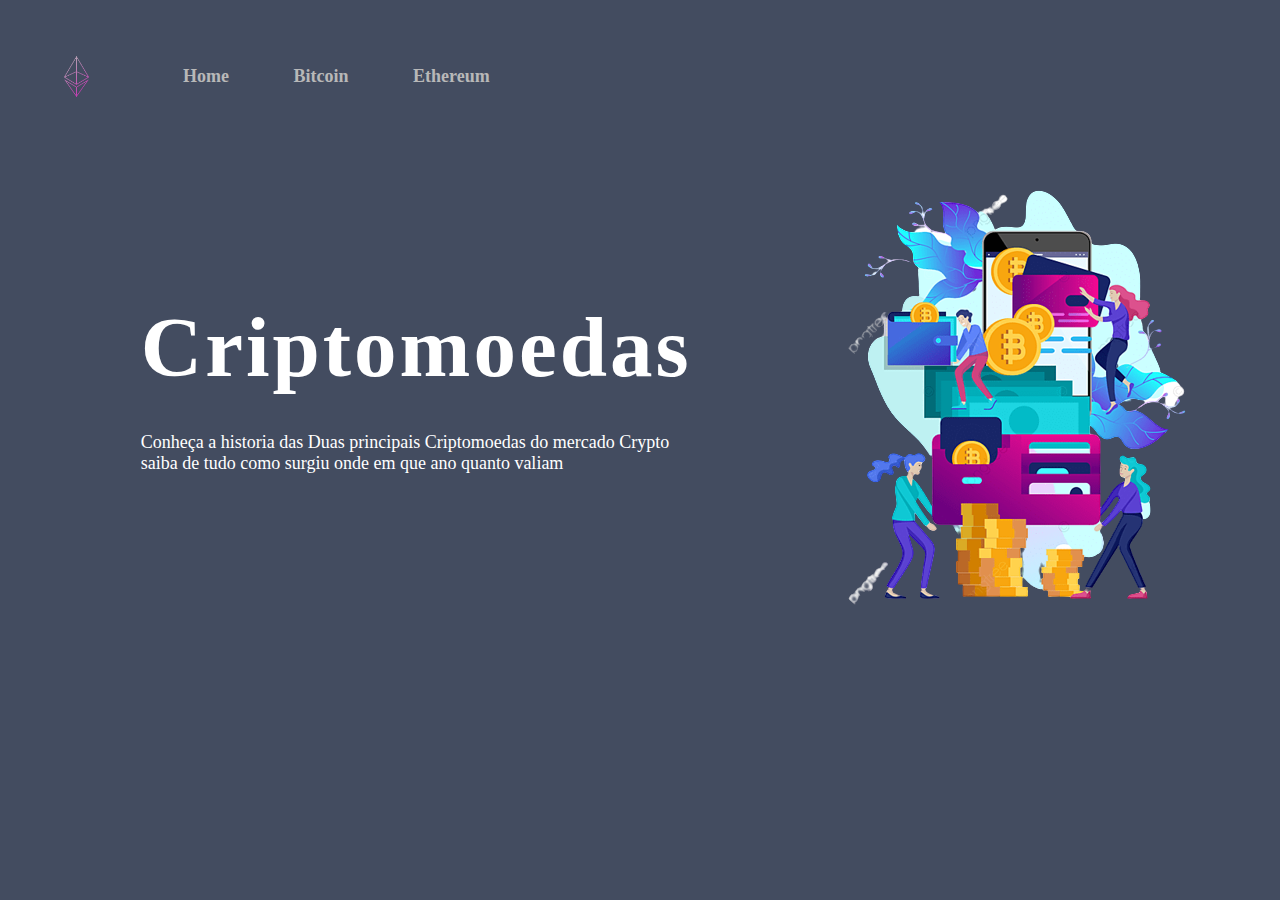
<file: index.html>
<!DOCTYPE html>
<html lang="en">

<head>
    <meta charset="UTF-8">
    <meta http-equiv="X-UA-Compatible" content="IE=edge">
    <meta name="viewport" content="width=device-width, initial-scale=1.0">
    <link rel="stylesheet" href="style/style.css">
    <link rel="shortcut icon" href="icon/favicon.ico" type="image/x-icon">
    <link rel="stylesheet" href="style/responsivo.css">
    <title>Home</title>

</head>

<body>
    <header>
        <nav>
            <img class="eth" src="img/ethereum-logo-wireframe.8c2f2894.webp" alt="eth">
            <div class="nav-list">
                <a href="">Home</a>
                <a href="bitcoin.html">Bitcoin</a>
                <a href="eth.html">Ethereum</a>
            </div>


        </nav>
    </header>

    <main>
        <div class="conteudo">

            <div class="texto">
                <h1>Criptomoedas</h1>
                <p>Conheça a historia das Duas principais Criptomoedas do mercado Crypto <br> saiba de tudo como surgiu
                    onde em que ano quanto valiam</p>
            </div>


            <div class="imagem">
                <img class="img" src="img/img-removebg-preview.png" alt="Criptomoedas">
            </div>


        </div>
    </main>
</body>

</html>
</file>
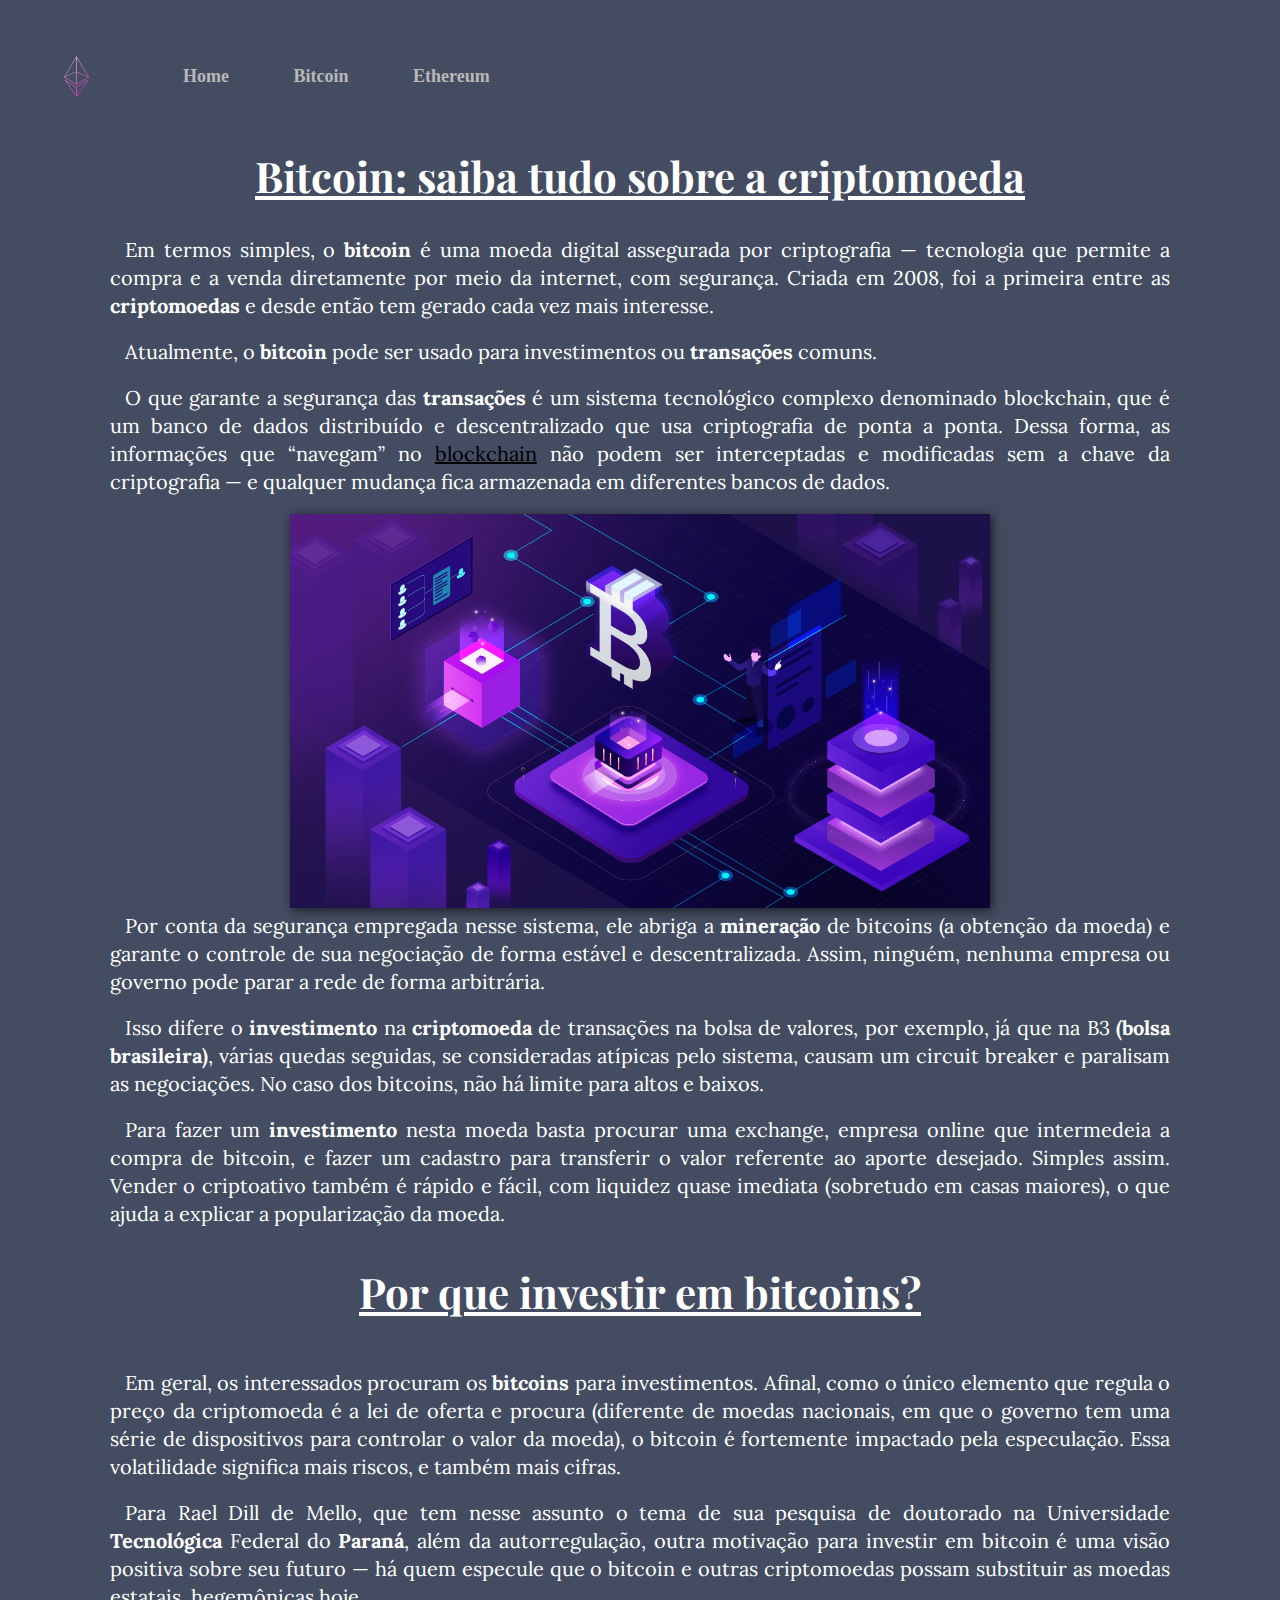
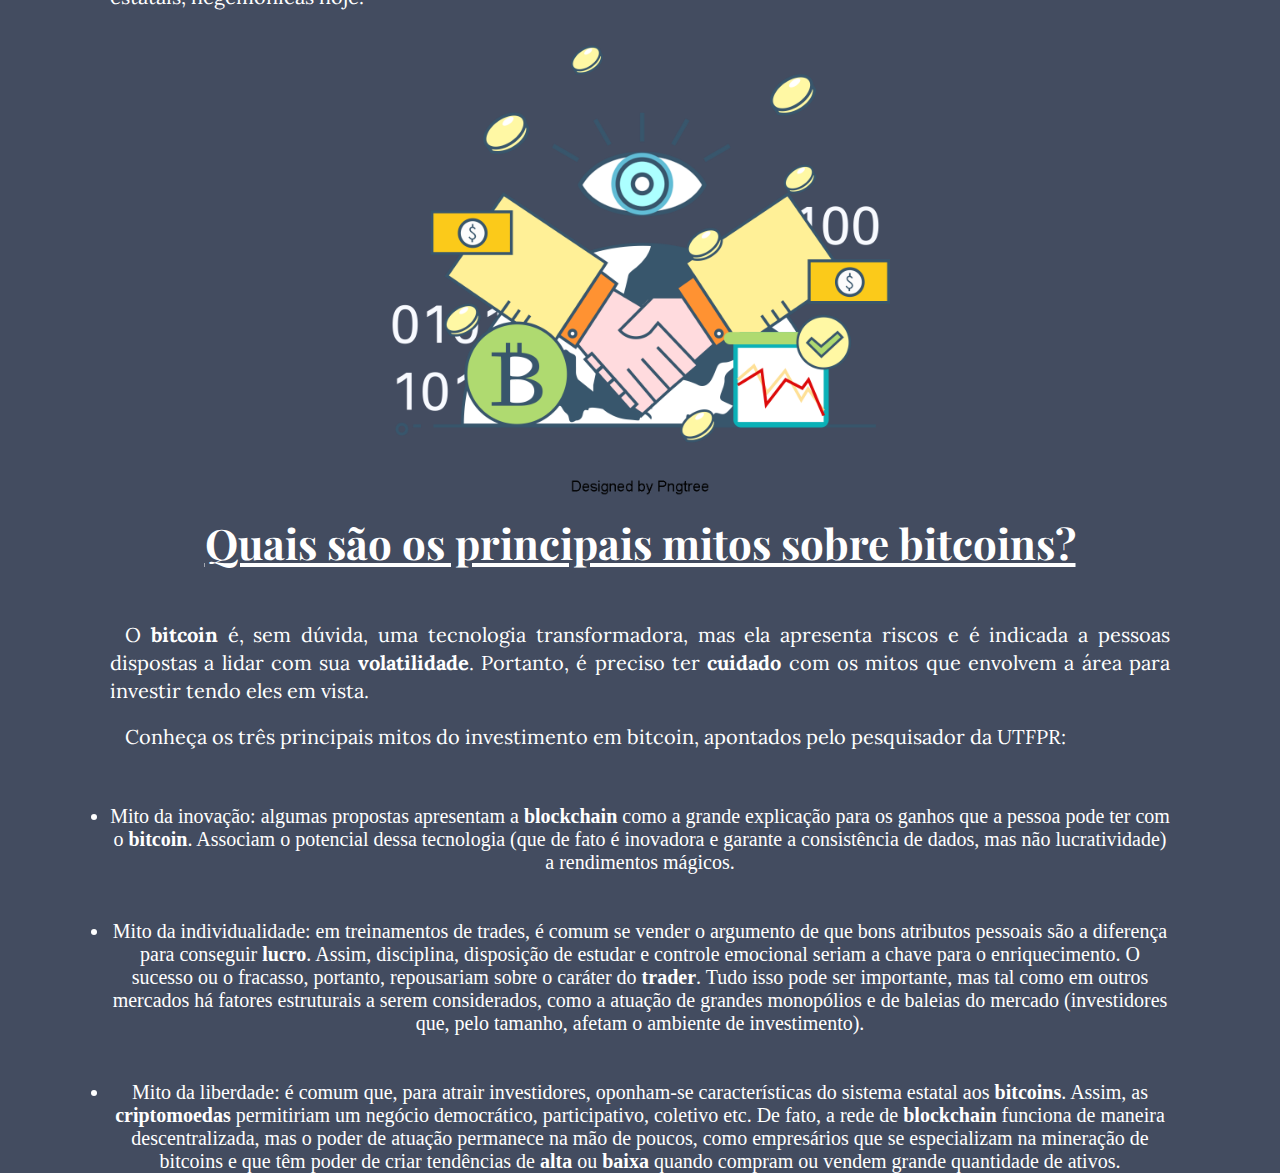
<file: bitcoin.html>
<!DOCTYPE html>
<html lang="pt-br">

<head>
    <meta charset="UTF-8">
    <meta http-equiv="X-UA-Compatible" content="IE=edge">
    <meta name="viewport" content="width=device-width, initial-scale=1.0">
    <link rel="stylesheet" href="style/style.css">
    <link rel="shortcut icon" href="icon/favicon.ico" type="image/x-icon">
    <link rel="stylesheet" href="style/bitcoin.css">
    <link rel="stylesheet" href="style/bitcoin-res.css">
    <title>Bitcoin</title>
    <style>
        p a {
            color: rgb(0, 0, 0);
        }

        p a:hover {
            color: #7083d1;
        }
    </style>

</head>

<body>
    <header>
        <nav>
            <img class="eth" src="img/ethereum-logo-wireframe.8c2f2894.webp" alt="eth">
            <div class="nav-list">
                <a href="index.html">Home</a>
                <a href="">Bitcoin</a>
                <a href="eth.html">Ethereum</a>
            </div>


        </nav>
    </header>
    <main>
        <section>
            <h1>Bitcoin: saiba tudo sobre a criptomoeda</h1>
        </section>
        <section>
            <p>
                Em termos simples, o <strong>bitcoin</strong> é uma moeda digital assegurada por criptografia —
                tecnologia que permite a
                compra e a venda diretamente por meio da internet, com segurança. Criada em 2008, foi a primeira entre
                as <b>criptomoedas</b> e desde então tem gerado cada vez mais interesse.
            </p> <br>
            <p>
                Atualmente, o <b>bitcoin</b> pode ser usado para investimentos ou <b>transações</b> comuns.
            </p><br>
            <p>
                O que garante a segurança das <b>transações</b> é um sistema tecnológico complexo denominado blockchain,
                que é
                um banco de dados distribuído e descentralizado que usa criptografia de ponta a ponta. Dessa forma, as
                informações que “navegam” no <a href="https://tecnoblog.net/responde/como-funciona-blockchain-bitcoin/"
                    target="_blank">blockchain</a> não podem ser
                interceptadas e modificadas sem a chave da
                criptografia — e qualquer mudança fica armazenada em diferentes bancos de dados.
            </p><br>
            <section class="img01">
                <img src="img/—Pngtree—purple internet bitcoin blockchain_4205250.png" alt="crypto">
            </section>

            <p>
                Por conta da segurança empregada nesse sistema, ele abriga a <b>mineração</b> de bitcoins (a obtenção da
                moeda)
                e garante o controle de sua negociação de forma estável e descentralizada. Assim, ninguém, nenhuma
                empresa ou governo pode parar a rede de forma arbitrária.
            </p><br>
            <p>
                Isso difere o <b>investimento</b> na <b>criptomoeda</b> de transações na bolsa de valores, por exemplo,
                já que na B3
                <b>(bolsa brasileira)</b>, várias quedas seguidas, se consideradas atípicas pelo sistema, causam um
                circuit
                breaker e paralisam as negociações. No caso dos bitcoins, não há limite para altos e baixos.
            </p><br>
            <p>
                Para fazer um <b>investimento</b> nesta moeda basta procurar uma exchange, empresa online que
                intermedeia a
                compra de bitcoin, e fazer um cadastro para transferir o valor referente ao aporte desejado. Simples
                assim. Vender o criptoativo também é rápido e fácil, com liquidez quase imediata (sobretudo em casas
                maiores), o que ajuda a explicar a popularização da moeda.
            </p><br><br>

            <h1>Por que investir em bitcoins?</h1><br>
            <p>
                Em geral, os interessados procuram os <b>bitcoins</b> para investimentos. Afinal, como o único elemento
                que
                regula o preço da criptomoeda é a lei de oferta e procura (diferente de moedas nacionais, em que o
                governo tem uma série de dispositivos para controlar o valor da moeda), o bitcoin é fortemente impactado
                pela especulação. Essa volatilidade significa mais riscos, e também mais cifras.
            </p><br>
            <p>
                Para Rael Dill de Mello, que tem nesse assunto o tema de sua pesquisa de doutorado na Universidade
                <b>Tecnológica</b> Federal do <b>Paraná</b>, além da autorregulação, outra motivação para investir em
                bitcoin é uma
                visão positiva sobre seu futuro — há quem especule que o bitcoin e outras criptomoedas possam substituir
                as moedas estatais, hegemônicas hoje.
            </p>
            <section class="img02">
                <img src="img/—Pngtree—financial bitcoin transaction vector illustration_3692884.png" alt="crypto">
            </section>

            <h1>Quais são os principais mitos sobre bitcoins?</h1><br>

            <p>
                O <b>bitcoin</b> é, sem dúvida, uma tecnologia transformadora, mas ela apresenta riscos e é indicada a
                pessoas
                dispostas a lidar com sua <b>volatilidade</b>. Portanto, é preciso ter <b>cuidado</b> com os mitos que
                envolvem a área
                para investir tendo eles em vista.
            </p><br>
            <p>
                Conheça os três principais mitos do investimento em bitcoin, apontados pelo pesquisador da UTFPR:
            </p><br><br><br>

            <p>
            <ul>
                <li>Mito da inovação: algumas propostas apresentam a <b>blockchain</b> como a grande explicação para os
                    ganhos
                    que a pessoa pode ter com o <b>bitcoin</b>. Associam o potencial dessa tecnologia (que de fato é
                    inovadora
                    e garante a consistência de dados, mas não lucratividade) a rendimentos mágicos.</li><br><br>
                <li>Mito da individualidade: em treinamentos de trades, é comum se vender o argumento de que bons
                    atributos pessoais são a diferença para conseguir <b>lucro</b>. Assim, disciplina, disposição de
                    estudar e
                    controle emocional seriam a chave para o enriquecimento. O sucesso ou o fracasso, portanto,
                    repousariam sobre o caráter do <b>trader</b>. Tudo isso pode ser importante, mas tal como em outros
                    mercados há fatores estruturais a serem considerados, como a atuação de grandes monopólios e de
                    baleias do mercado (investidores que, pelo tamanho, afetam o ambiente de investimento).</li><br><br>
                <li>Mito da liberdade: é comum que, para atrair investidores, oponham-se características do sistema
                    estatal aos <b>bitcoins</b>. Assim, as <b>criptomoedas</b> permitiriam um negócio democrático,
                    participativo,
                    coletivo etc. De fato, a rede de <b>blockchain</b> funciona de maneira descentralizada, mas o poder
                    de
                    atuação permanece na mão de poucos, como empresários que se especializam na mineração de bitcoins e
                    que têm poder de criar tendências de <b>alta</b> ou <b>baixa</b> quando compram ou vendem grande
                    quantidade de
                    ativos.</li>
            </ul>
            </p>






        </section>

    </main>

















</body>

</html>
</file>
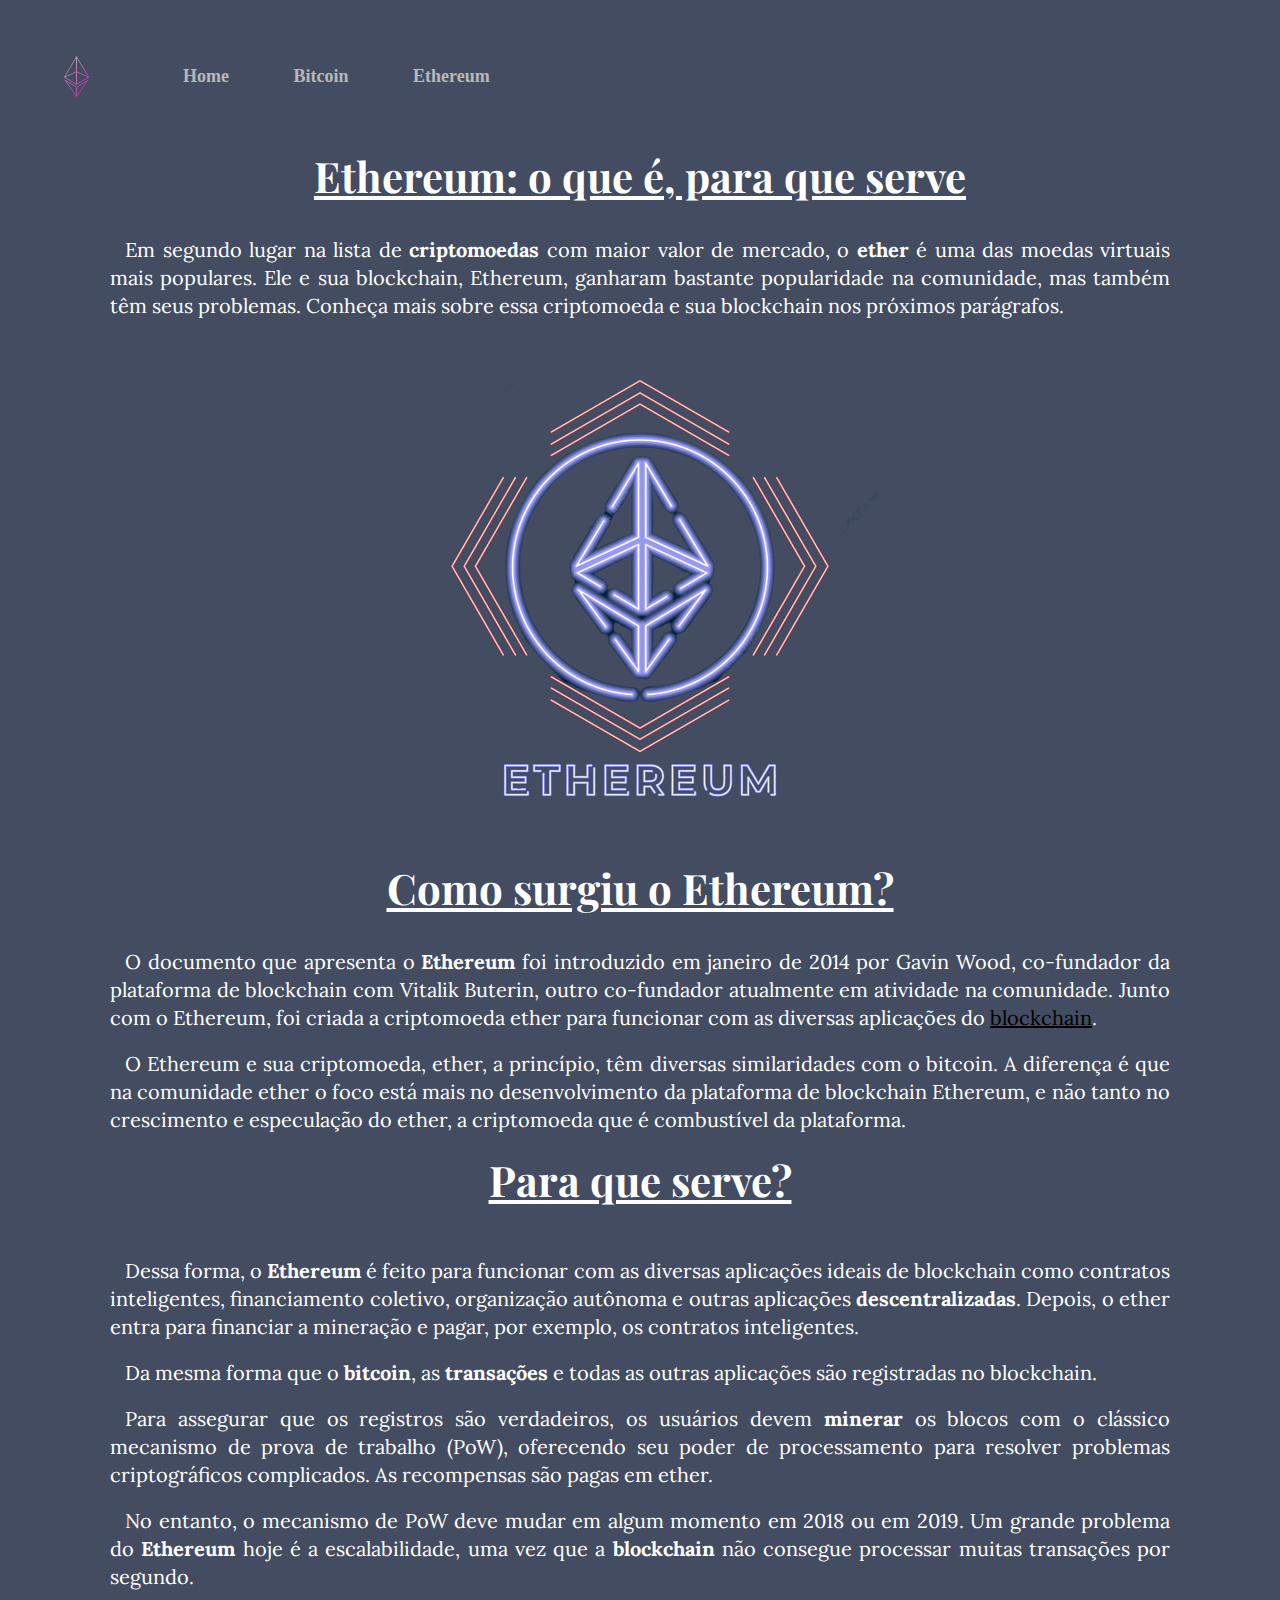
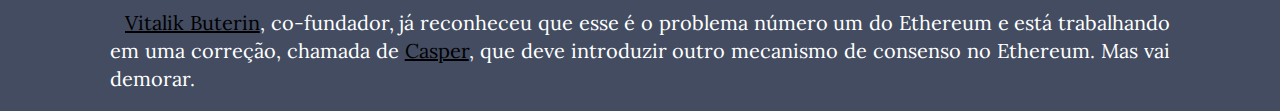
<file: eth.html>
<!DOCTYPE html>
<html lang="pt-br">

<head>
    <meta charset="UTF-8">
    <meta http-equiv="X-UA-Compatible" content="IE=edge">
    <meta name="viewport" content="width=device-width, initial-scale=1.0">
    <link rel="stylesheet" href="style/style.css">
    <link rel="shortcut icon" href="icon/favicon.ico" type="image/x-icon">
    <link rel="stylesheet" href="style/bitcoin.css">
    <link rel="stylesheet" href="style/eth-res.css">
    <title>Ethereum</title>
    <style>
        p a {
            color: rgb(0, 0, 0);
        }

        p a:hover {
            color: #7083d1;
        }
    </style>


</head>

<body>
    <header>
        <nav>
            <img class="eth" src="img/ethereum-logo-wireframe.8c2f2894.webp" alt="eth">
            <div class="nav-list">
                <a href="index.html">Home</a>
                <a href="bitcoin.html">Bitcoin</a>
                <a href="#">Ethereum</a>
            </div>


        </nav>
    </header>
    <main>
        <section>
            <h1>Ethereum: o que é, para que serve</h1>
        </section>
        <section>
            <p>
                Em segundo lugar na lista de <b>criptomoedas</b> com maior valor de mercado, o <b>ether</b> é uma das
                moedas
                virtuais
                mais populares. Ele e sua blockchain, Ethereum, ganharam bastante popularidade na comunidade, mas também
                têm seus problemas. Conheça mais sobre essa criptomoeda e sua blockchain nos próximos parágrafos.
            </p><br>
            <section class="img3">
                <img src="img/pngtree-ethereum-neon-sign-effec-removebg-preview.png" alt="eth">
            </section><br>
            <h1>Como surgiu o Ethereum?</h1>
            <p>
                O documento que apresenta o <b>Ethereum</b> foi introduzido em janeiro de 2014 por Gavin Wood,
                co-fundador da
                plataforma de blockchain com Vitalik Buterin, outro co-fundador atualmente em atividade na comunidade.
                Junto com o Ethereum, foi criada a criptomoeda ether para funcionar com as diversas aplicações do <a
                    href="https://tecnoblog.net/responde/como-funciona-blockchain-bitcoin/"
                    target="_blank">blockchain</a>.
            </p><br>
            <p>
                O Ethereum e sua criptomoeda, ether, a princípio, têm diversas similaridades com o bitcoin. A diferença
                é que na comunidade ether o foco está mais no desenvolvimento da plataforma de blockchain Ethereum, e
                não tanto no crescimento e especulação do ether, a criptomoeda que é combustível da plataforma.
            </p><br>
            <h1>Para que serve?</h1><br>
            <p>
                Dessa forma, o <b>Ethereum</b> é feito para funcionar com as diversas aplicações ideais de blockchain
                como
                contratos inteligentes, financiamento coletivo, organização autônoma e outras aplicações
                <b>descentralizadas</b>. Depois, o ether entra para financiar a mineração e pagar, por exemplo, os
                contratos
                inteligentes.
            </p><br>
            <p>
                Da mesma forma que o <b>bitcoin</b>, as <b>transações</b> e todas as outras aplicações são registradas
                no
                blockchain.
            </p><br>
            <p>
                Para assegurar que os registros são verdadeiros, os usuários devem <b>minerar</b> os blocos com o
                clássico
                mecanismo de prova de trabalho (PoW), oferecendo seu poder de processamento para resolver problemas
                criptográficos complicados. As recompensas são pagas em ether.
            </p><br>

            <p>
                No entanto, o mecanismo de PoW deve mudar em algum momento em 2018 ou em 2019. Um grande problema do
                <b>Ethereum</b> hoje é a escalabilidade, uma vez que a <b>blockchain</b> não consegue processar muitas
                transações por
                segundo.
            </p><br>
            <p>
                <a href="https://pt.wikipedia.org/wiki/Vitalik_Buterin" target="_blank">Vitalik Buterin</a>,
                co-fundador, já reconheceu
                que esse é o problema número um do Ethereum e está
                trabalhando em uma correção, chamada de <a
                    href="https://blog.ethereum.org/2015/08/01/introducing-casper-friendly-ghost"
                    target="_blank">Casper</a>, que deve
                introduzir outro mecanismo de consenso no Ethereum. Mas vai demorar.
            </p><br>


        </section>
    </main>
</file>
<file: style/style.css>
@charset "UTF-8";

* {
    margin: 0px;
    padding: 0px;
}

body {
    background-color: #434c60;
}



.eth {
    width: 25px;
    margin-left: 5%;

}

.nav-list {
    font-size: 18px;
    font-weight: bold;
    margin-left: 5%;
}

.nav-list a {
    color: rgb(184, 184, 184);
    padding: 30px;
    text-decoration: none;
}

.nav-list a:hover {
    color: #7083d1;
    border-bottom: 2px solid #7083d1;
}


nav {
    margin-top: 45px;
    display: flex;
    align-items: center;
    height: 7vh;
}

.texto {
    color: white;
    margin-top: 12%;
    margin-left: 11%;
}

.texto h1 {
    text-transform: capitalize;
    letter-spacing: 3px;
    font-size: 85px;
    line-height: 2;
}

.texto p {

    font-size: 18px;
}

.img {
    margin-left: 15%;
    width: 500px;
    margin-top: 10%;
}

.conteudo {
    display: flex;
}

.imagem {
    display: block;
}

footer {
    background-color: #7083d1;
    margin-top: 172.9px;
    font-size: 10px;
    text-align: center;
    color: rgb(38, 38, 38);
}
</file>
<file: style/responsivo.css>
@charset "UTF-8";

* {
    margin: 0px;
    padding: 0px;
}

@media screen and (max-width: 1113px) {
    .texto {
        color: white;
        margin-top: 12%;
        margin-left: 5%;
    }

    .img {
        margin-left: -13%;
        width: 500px;
        margin-top: 10%;
    }

}

@media screen and (max-width: 881px) {
    .texto h1 {
        font-size: 65px;
        letter-spacing: 1px;

    }

    .texto p {

        font-size: 18px;
    }

    .img {
        margin-left: -13%;
        width: 500px;
        margin-top: 10%;
    }

}

@media screen and (max-width: 633px) {
    .texto h1 {
        font-size: 45px;
        letter-spacing: 0px;

    }

    .texto p {

        font-size: 13px;
    }

    .img {
        margin-left: -13%;
        width: 300px;
        margin-top: 10%;
    }

    footer {
        background-color: #7083d1;
        margin-top: 520px;
        font-size: 10px;
        text-align: center;
        color: rgb(38, 38, 38);
    }

}

@media screen and (max-width: 418px) {
    .conteudo {
        display: inline;
    }

    .img {
        margin-left: 12%;
        margin-top: 10%;
    }

    .nav-list a {
        color: rgb(184, 184, 184);
        padding: 5px;
        text-decoration: none;
    }





    footer {
        background-color: #7083d1;
        margin-top: 520px;
        font-size: 10px;
        text-align: center;
        color: rgb(38, 38, 38);
    }

}

@media screen and (max-width: 443px) {
    .conteudo {
        display: inline;
    }

    .img {
        margin-left: 12%;
        margin-top: 10%;
    }

    .nav-list a {
        color: rgb(184, 184, 184);
        padding: 5px;
        text-decoration: none;
    }





    footer {
        background-color: #7083d1;
        margin-top: 520px;
        font-size: 10px;
        text-align: center;
        color: rgb(38, 38, 38);
    }

}

@media screen and (max-width: 492px) {
    .conteudo {
        display: inline;
    }

    .img {
        margin-left: 12%;
        margin-top: 10%;
    }

    .nav-list a {
        color: rgb(184, 184, 184);
        padding: 5px;
        text-decoration: none;
    }





    footer {
        background-color: #7083d1;
        margin-top: 520px;
        font-size: 10px;
        text-align: center;
        color: rgb(38, 38, 38);
    }

}

@media screen and (max-width: 284px) {

    .nav-list a {
        color: rgb(184, 184, 184);
        padding: 1px;
        text-decoration: none;
    }
}
</file>
<file: style/bitcoin.css>
@charset "UTF-8";

@import url('https://fonts.googleapis.com/css2?family=Playfair+Display:ital@1&display=swap');
@import url('https://fonts.googleapis.com/css2?family=Lora:ital@1&display=swap');

:root {
    ---font01: 'Playfair Display', serif;
    ---fontp: 'Lora', serif
}

* {
    margin: 0px;
    padding: 0px;
}

main {
    color: white;
    text-align: center;
    margin-top: 40px;
    margin-left: 110px;
    margin-right: 110px;
}

main h1 {
    text-decoration: underline;
    font-family: var(---font01);
    font-size: 42px;
    margin-bottom: 3%;
}

main p {
    line-height: 28px;
    text-indent: 15px;
    text-align: justify;

    font-family: var(---fontp);
    font-size: 20px;
}

.img01 img {
    box-shadow: 2px 2px 10px rgba(0, 0, 0, 0.643);
    width: 700px;
}

.img02 img {
    width: 500px;
}

ul {
    font-size: 20px;
}

footer {
    background-color: #7083d1;
    margin-top: 172.9px;
    font-size: 15px;
    text-align: center;
    color: rgb(38, 38, 38);
}
</file>
<file: style/bitcoin-res.css>
@charset "UTF-8";

* {
    margin: 0px;
    padding: 0px;
}

@media screen and (max-width:902px) {
    .img01 img {
        width: 400px;
    }

    .img02 img {
        width: 400px;
    }
}

@media screen and (max-width:618px) {
    .img01 img {
        width: 300px;
    }

    .img02 img {
        width: 300px;
    }

    main h1 {
        font-size: 32px;

    }
}

@media screen and (max-width:481px) {
    .img01 img {
        width: 200px;
    }

    .img02 img {
        width: 200px;
    }

    main p {
        line-height: 25px;

        font-family: var(---fontp);
        font-size: 17px;
    }


}

@media screen and (max-width:460px) {
    .img01 img {
        width: 200px;
    }

    .img02 img {
        width: 200px;
    }

    .nav-list a {
        padding: 1px;
    }

    main p {
        line-height: 25px;

        font-family: var(---fontp);
        font-size: 17px;
    }


}

@media screen and (max-width:460px) {
    main {
        margin-left: 10px;
        margin-right: 10px;
    }


}

@media screen and (max-width:293px) {
    main h1 {
        font-size: 22px;

    }


}
</file>
<file: style/eth-res.css>
@charset "UTF-8";

* {
    margin: 0px;
    padding: 0px;
}

@media screen and (max-width:902px) {
    .img3 img {
        width: 400px;
    }

    .img3 img {
        width: 400px;
    }
}

@media screen and (max-width:618px) {
    .img3 img {
        width: 300px;
    }

    .img3 img {
        width: 300px;
    }

    main h1 {
        font-size: 32px;

    }
}

@media screen and (max-width:481px) {
    .img3 img {
        width: 200px;
    }

    .img3 img {
        width: 200px;
    }

    main p {
        line-height: 25px;

        font-family: var(---fontp);
        font-size: 17px;
    }


}

@media screen and (max-width:460px) {
    .img3 img {
        width: 200px;
    }

    .img3 img {
        width: 200px;
    }

    .nav-list a {
        padding: 1px;
    }

    main p {
        line-height: 25px;

        font-family: var(---fontp);
        font-size: 17px;
    }


}

@media screen and (max-width:460px) {
    main {
        margin-left: 10px;
        margin-right: 10px;
    }


}

@media screen and (max-width:293px) {
    main h1 {
        font-size: 22px;

    }


}
</file>
